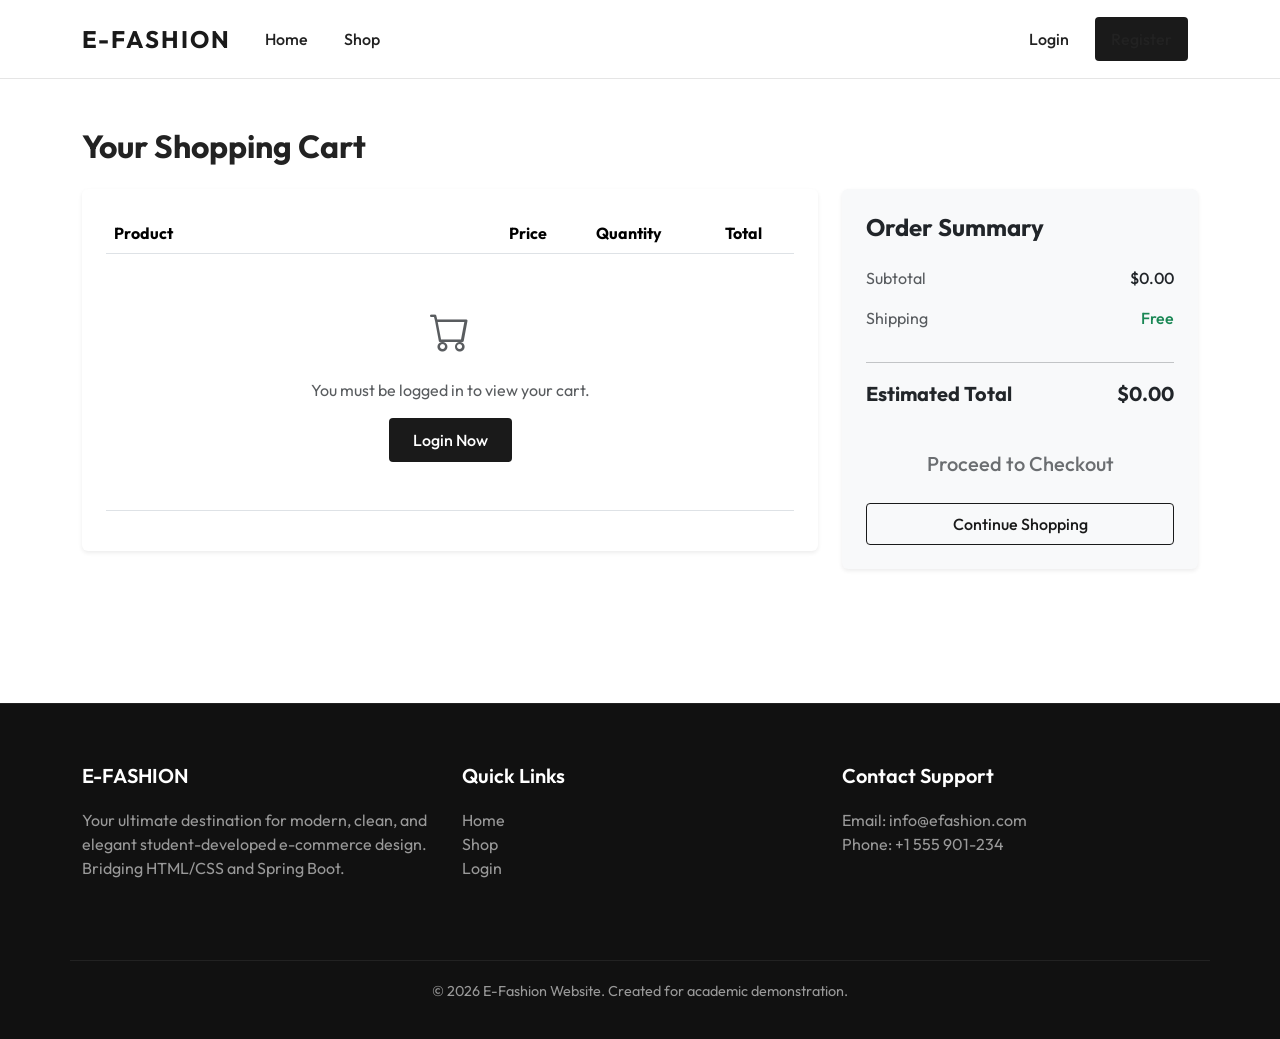
<file: frontend/cart.html>
<!DOCTYPE html>
<html lang="en">
<head>
    <meta charset="UTF-8">
    <meta name="viewport" content="width=device-width, initial-scale=1.0">
    <title>E-Fashion | Shopping Cart</title>
    <!-- Bootstrap 5 CSS -->
    <link href="https://cdn.jsdelivr.net/npm/bootstrap@5.3.0/dist/css/bootstrap.min.css" rel="stylesheet">
    <!-- Bootstrap Icons -->
    <link href="https://cdn.jsdelivr.net/npm/bootstrap-icons@1.10.0/font/bootstrap-icons.css" rel="stylesheet">
    <!-- Custom CSS -->
    <link rel="stylesheet" href="css/style.css">
</head>
<body>

    <!-- Navigation -->
    <nav class="navbar navbar-expand-lg sticky-top">
        <div class="container">
            <a class="navbar-brand" href="index.html">E-FASHION</a>
            <button class="navbar-toggler" type="button" data-bs-toggle="collapse" data-bs-target="#navbarNav">
                <span class="navbar-toggler-icon"></span>
            </button>
            <div class="collapse navbar-collapse" id="navbarNav">
                <ul class="navbar-nav me-auto mb-2 mb-lg-0">
                    <li class="nav-item"><a class="nav-link" href="index.html">Home</a></li>
                    <li class="nav-item"><a class="nav-link" href="products.html">Shop</a></li>
                </ul>
                <ul class="navbar-nav ms-auto align-items-lg-center" id="nav-auth-section">
                    <!-- Loaded dynamically via app.js -->
                </ul>
            </div>
        </div>
    </nav>

    <!-- Cart Container -->
    <main class="container my-5">
        <h2 class="fw-bold mb-4">Your Shopping Cart</h2>
        
        <div class="row">
            <!-- Items Column -->
            <div class="col-lg-8">
                <div class="card border-0 shadow-sm p-4 mb-4">
                    <div class="table-responsive">
                        <table class="table align-middle">
                            <thead>
                                <tr>
                                    <th scope="col" style="min-width: 250px;">Product</th>
                                    <th scope="col" class="text-center">Price</th>
                                    <th scope="col" class="text-center" style="width: 120px;">Quantity</th>
                                    <th scope="col" class="text-end">Total</th>
                                    <th scope="col" class="text-center"></th>
                                </tr>
                            </thead>
                            <tbody id="cart-table-body">
                                <tr>
                                    <td colspan="5" class="text-center py-5">
                                        <div class="spinner-border text-dark" role="status"></div>
                                        <p class="mt-2 mb-0">Loading your cart...</p>
                                    </td>
                                </tr>
                            </tbody>
                        </table>
                    </div>
                </div>
            </div>

            <!-- Summary Column -->
            <div class="col-lg-4">
                <div class="card border-0 shadow-sm p-4 bg-light">
                    <h4 class="fw-bold mb-4">Order Summary</h4>
                    <div class="d-flex justify-content-between mb-3">
                        <span class="text-muted">Subtotal</span>
                        <span class="fw-medium" id="summary-subtotal">$0.00</span>
                    </div>
                    <div class="d-flex justify-content-between mb-3">
                        <span class="text-muted">Shipping</span>
                        <span class="text-success fw-medium">Free</span>
                    </div>
                    <hr>
                    <div class="d-flex justify-content-between mb-4">
                        <span class="fw-bold fs-5">Estimated Total</span>
                        <span class="fw-bold fs-5" id="summary-total">$0.00</span>
                    </div>
                    
                    <a href="checkout.html" class="btn btn-efashion btn-lg w-100 py-3 mb-2" id="checkout-btn">Proceed to Checkout</a>
                    <a href="products.html" class="btn btn-outline-efashion w-100 py-2">Continue Shopping</a>
                </div>
            </div>
        </div>
    </main>

    <!-- Footer -->
    <footer>
        <div class="container">
            <div class="row">
                <div class="col-md-4 mb-4">
                    <h5>E-FASHION</h5>
                    <p>Your ultimate destination for modern, clean, and elegant student-developed e-commerce design. Bridging HTML/CSS and Spring Boot.</p>
                </div>
                <div class="col-md-4 mb-4">
                    <h5>Quick Links</h5>
                    <ul class="list-unstyled">
                        <li><a href="index.html">Home</a></li>
                        <li><a href="products.html">Shop</a></li>
                        <li><a href="login.html">Login</a></li>
                    </ul>
                </div>
                <div class="col-md-4 mb-4">
                    <h5>Contact Support</h5>
                    <p>Email: info@efashion.com<br>Phone: +1 555 901-234</p>
                </div>
            </div>
            <div class="row footer-bottom text-center">
                <div class="col-12">
                    <p>&copy; 2026 E-Fashion Website. Created for academic demonstration.</p>
                </div>
            </div>
        </div>
    </footer>

    <!-- Bootstrap 5 Bundle JS -->
    <script src="https://cdn.jsdelivr.net/npm/bootstrap@5.3.0/dist/js/bootstrap.bundle.min.js"></script>
    <!-- Custom JS -->
    <script src="js/app.js"></script>
    <script>
        let cartItems = [];

        async function loadCart() {
            const user = getLoggedInUser();
            if (!user) {
                document.getElementById('cart-table-body').innerHTML = `
                    <tr>
                        <td colspan="5" class="text-center py-5 text-muted">
                            <i class="bi bi-cart fs-1"></i>
                            <p class="mt-3 mb-3">You must be logged in to view your cart.</p>
                            <a href="login.html" class="btn btn-efashion">Login Now</a>
                        </td>
                    </tr>
                `;
                document.getElementById('checkout-btn').classList.add('disabled');
                return;
            }

            try {
                const response = await fetch(`${API_BASE}/cart/${user.id}`);
                if (response.ok) {
                    cartItems = await response.json();
                    renderCartItems();
                } else {
                    document.getElementById('cart-table-body').innerHTML = `
                        <tr>
                            <td colspan="5" class="text-center py-5 text-danger">Failed to load cart items.</td>
                        </tr>
                    `;
                }
            } catch (err) {
                console.error("Cart retrieval error:", err);
                document.getElementById('cart-table-body').innerHTML = `
                    <tr>
                        <td colspan="5" class="text-center py-5 text-danger">Error connecting to server.</td>
                    </tr>
                `;
            }
        }

        function renderCartItems() {
            const tableBody = document.getElementById('cart-table-body');
            const subtotalSpan = document.getElementById('summary-subtotal');
            const totalSpan = document.getElementById('summary-total');
            const checkoutBtn = document.getElementById('checkout-btn');

            if (cartItems.length === 0) {
                tableBody.innerHTML = `
                    <tr>
                        <td colspan="5" class="text-center py-5 text-muted">
                            <i class="bi bi-cart-x fs-1"></i>
                            <p class="mt-3">Your shopping cart is empty.</p>
                            <a href="products.html" class="btn btn-efashion">Shop Now</a>
                        </td>
                    </tr>
                `;
                subtotalSpan.innerText = "$0.00";
                totalSpan.innerText = "$0.00";
                checkoutBtn.classList.add('disabled');
                return;
            }

            checkoutBtn.classList.remove('disabled');
            tableBody.innerHTML = '';
            let subtotal = 0;

            cartItems.forEach(item => {
                const product = item.product;
                const itemTotal = product.price * item.quantity;
                subtotal += itemTotal;

                tableBody.innerHTML += `
                    <tr>
                        <td>
                            <div class="d-flex align-items-center">
                                <img src="${product.imageUrl || 'https://via.placeholder.com/100'}" alt="${product.name}" class="img-fluid rounded me-3" style="width: 70px; height: 70px; object-fit: cover; border: 1px solid #eee;">
                                <div>
                                    <h6 class="mb-1 fw-bold"><a href="product-details.html?id=${product.id}" class="text-dark text-decoration-none">${product.name}</a></h6>
                                    <span class="text-muted fs-7">Category: ${product.category ? product.category.name : 'Uncategorized'}</span>
                                </div>
                            </div>
                        </td>
                        <td class="text-center">$${product.price.toFixed(2)}</td>
                        <td class="text-center">
                            <input type="number" class="form-control text-center mx-auto" value="${item.quantity}" min="1" max="${product.stockQuantity}" style="width: 70px;" onchange="updateQty(${item.id}, this.value)">
                        </td>
                        <td class="text-end fw-bold">$${itemTotal.toFixed(2)}</td>
                        <td class="text-center">
                            <button class="btn btn-sm btn-outline-danger border-0" onclick="removeItem(${item.id})">
                                <i class="bi bi-trash"></i>
                            </button>
                        </td>
                    </tr>
                `;
            });

            subtotalSpan.innerText = `$${subtotal.toFixed(2)}`;
            totalSpan.innerText = `$${subtotal.toFixed(2)}`;
        }

        async function updateQty(cartItemId, newQty) {
            const user = getLoggedInUser();
            const quantity = parseInt(newQty);
            if (quantity <= 0) return;

            try {
                const response = await fetch(`${API_BASE}/cart/${user.id}/update/${cartItemId}`, {
                    method: 'PUT',
                    headers: { 'Content-Type': 'application/json' },
                    body: JSON.stringify({ quantity })
                });
                if (response.ok) {
                    loadCart();
                    updateCartBadge(user.id);
                } else {
                    const data = await response.json();
                    alert(data.error || "Failed to update quantity.");
                    loadCart();
                }
            } catch (err) {
                console.error(err);
                alert("Error updating quantity.");
            }
        }

        async function removeItem(cartItemId) {
            if (!confirm("Are you sure you want to remove this item from your cart?")) return;
            
            const user = getLoggedInUser();
            try {
                const response = await fetch(`${API_BASE}/cart/${user.id}/remove/${cartItemId}`, {
                    method: 'DELETE'
                });
                if (response.ok) {
                    loadCart();
                    updateCartBadge(user.id);
                } else {
                    alert("Failed to remove item.");
                }
            } catch (err) {
                console.error(err);
                alert("Error removing item.");
            }
        }

        document.addEventListener('DOMContentLoaded', loadCart);
    </script>
</body>
</html>
</file>
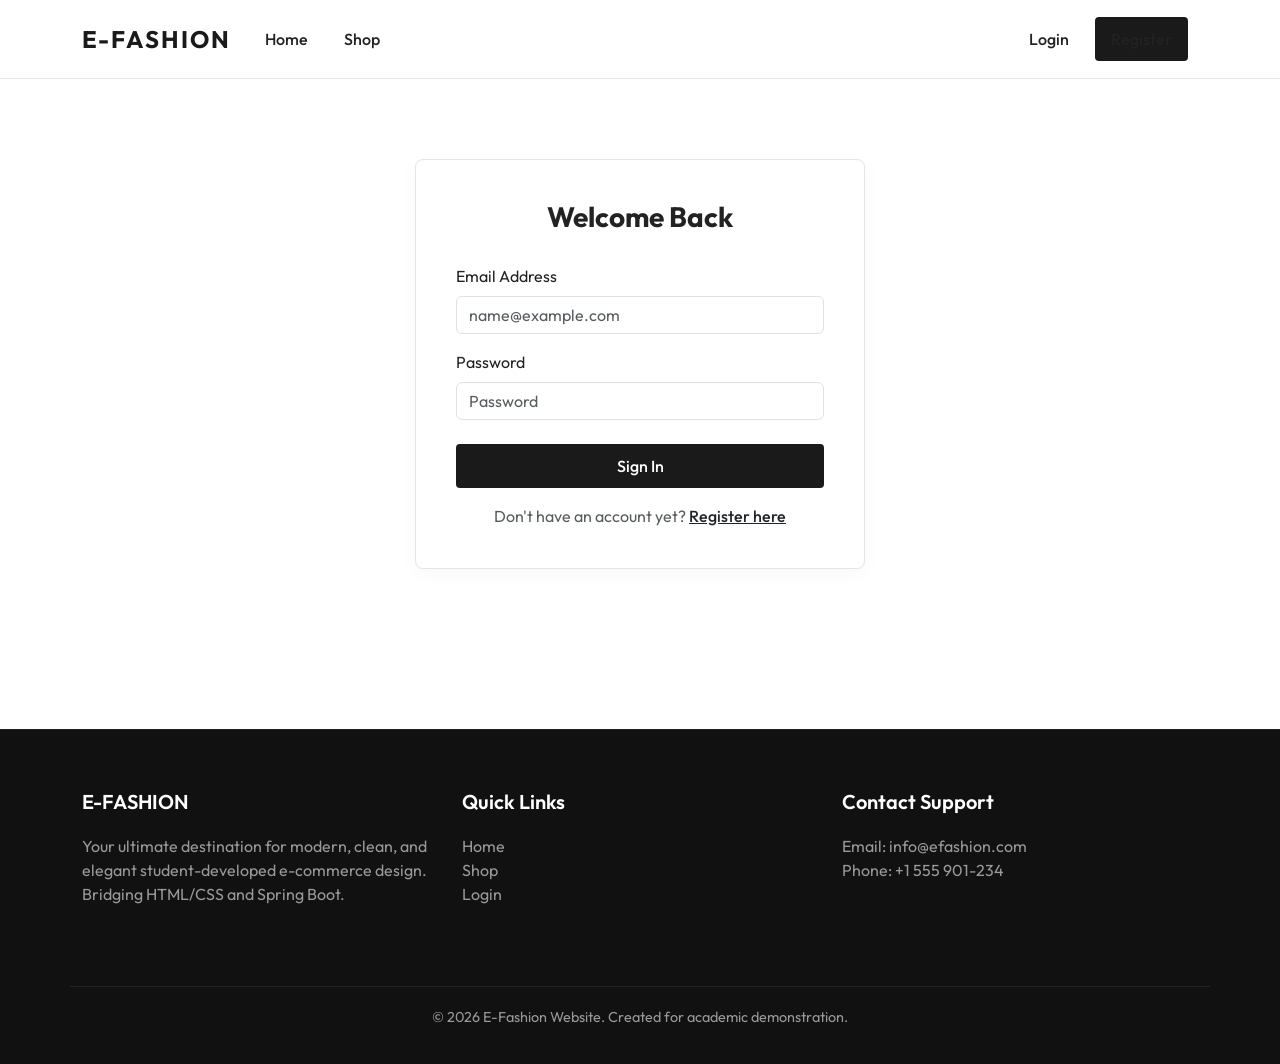
<file: frontend/checkout.html>
<!DOCTYPE html>
<html lang="en">
<head>
    <meta charset="UTF-8">
    <meta name="viewport" content="width=device-width, initial-scale=1.0">
    <title>E-Fashion | Checkout</title>
    <!-- Bootstrap 5 CSS -->
    <link href="https://cdn.jsdelivr.net/npm/bootstrap@5.3.0/dist/css/bootstrap.min.css" rel="stylesheet">
    <!-- Bootstrap Icons -->
    <link href="https://cdn.jsdelivr.net/npm/bootstrap-icons@1.10.0/font/bootstrap-icons.css" rel="stylesheet">
    <!-- Custom CSS -->
    <link rel="stylesheet" href="css/style.css">
</head>
<body>

    <!-- Navigation -->
    <nav class="navbar navbar-expand-lg sticky-top">
        <div class="container">
            <a class="navbar-brand" href="index.html">E-FASHION</a>
            <button class="navbar-toggler" type="button" data-bs-toggle="collapse" data-bs-target="#navbarNav">
                <span class="navbar-toggler-icon"></span>
            </button>
            <div class="collapse navbar-collapse" id="navbarNav">
                <ul class="navbar-nav me-auto mb-2 mb-lg-0">
                    <li class="nav-item"><a class="nav-link" href="index.html">Home</a></li>
                    <li class="nav-item"><a class="nav-link" href="products.html">Shop</a></li>
                </ul>
                <ul class="navbar-nav ms-auto align-items-lg-center" id="nav-auth-section">
                    <!-- Loaded dynamically via app.js -->
                </ul>
            </div>
        </div>
    </nav>

    <!-- Checkout Main Container -->
    <main class="container my-5">
        <div id="checkout-form-section" class="row">
            <div class="col-lg-7 mb-4">
                <div class="card border-0 shadow-sm p-4">
                    <h4 class="fw-bold mb-4">Shipping Information</h4>
                    <form id="checkout-form">
                        <div class="mb-3">
                            <label for="fullName" class="form-label">Full Name</label>
                            <input type="text" class="form-control" id="fullName" required readonly>
                        </div>
                        <div class="mb-3">
                            <label for="shippingAddress" class="form-label">Delivery Address</label>
                            <textarea class="form-control" id="shippingAddress" rows="4" placeholder="Street Address, City, State, ZIP Code" required></textarea>
                            <div class="form-text">Ensure your address is complete for successful simulated delivery.</div>
                        </div>
                        <div class="alert alert-info mt-4">
                            <i class="bi bi-info-circle-fill me-2"></i> Payment processing is out of scope for this student project. No payment details are required.
                        </div>
                        <button type="submit" class="btn btn-efashion btn-lg w-100 py-3 mt-3" id="place-order-btn">Place Order</button>
                    </form>
                </div>
            </div>

            <!-- Summary Column -->
            <div class="col-lg-5">
                <div class="card border-0 shadow-sm p-4 bg-light">
                    <h4 class="fw-bold mb-4">Order Items</h4>
                    <div id="order-summary-items" class="mb-4">
                        <!-- Loaded dynamically -->
                    </div>
                    <hr>
                    <div class="d-flex justify-content-between mb-2">
                        <span>Subtotal</span>
                        <span id="summary-subtotal">$0.00</span>
                    </div>
                    <div class="d-flex justify-content-between mb-2">
                        <span>Shipping</span>
                        <span class="text-success">Free</span>
                    </div>
                    <hr>
                    <div class="d-flex justify-content-between fw-bold fs-5">
                        <span>Grand Total</span>
                        <span id="summary-total">$0.00</span>
                    </div>
                </div>
            </div>
        </div>

        <!-- Success Section (Initially Hidden) -->
        <div id="checkout-success-section" class="text-center py-5 d-none">
            <div class="card border-0 shadow-sm p-5 max-w-600 mx-auto">
                <i class="bi bi-check-circle-fill text-success" style="font-size: 4.5rem;"></i>
                <h2 class="fw-bold mt-4">Order Placed Successfully!</h2>
                <p class="text-muted fs-5 mt-2">Thank you for shopping with E-Fashion. Your order has been recorded in the database.</p>
                <div class="alert alert-secondary my-4 py-3">
                    <span class="d-block text-uppercase tracking-wider fs-7 text-muted">Simulated Order Reference</span>
                    <strong class="fs-4 text-dark" id="success-order-id">#00000</strong>
                </div>
                <div class="d-flex justify-content-center gap-3">
                    <a href="products.html" class="btn btn-efashion px-4">Continue Shopping</a>
                    <a href="index.html" class="btn btn-outline-efashion px-4">Back to Home</a>
                </div>
            </div>
        </div>
    </main>

    <!-- Footer -->
    <footer>
        <div class="container">
            <div class="row">
                <div class="col-md-4 mb-4">
                    <h5>E-FASHION</h5>
                    <p>Your ultimate destination for modern, clean, and elegant student-developed e-commerce design. Bridging HTML/CSS and Spring Boot.</p>
                </div>
                <div class="col-md-4 mb-4">
                    <h5>Quick Links</h5>
                    <ul class="list-unstyled">
                        <li><a href="index.html">Home</a></li>
                        <li><a href="products.html">Shop</a></li>
                        <li><a href="login.html">Login</a></li>
                    </ul>
                </div>
                <div class="col-md-4 mb-4">
                    <h5>Contact Support</h5>
                    <p>Email: info@efashion.com<br>Phone: +1 555 901-234</p>
                </div>
            </div>
            <div class="row footer-bottom text-center">
                <div class="col-12">
                    <p>&copy; 2026 E-Fashion Website. Created for academic demonstration.</p>
                </div>
            </div>
        </div>
    </footer>

    <!-- Bootstrap 5 Bundle JS -->
    <script src="https://cdn.jsdelivr.net/npm/bootstrap@5.3.0/dist/js/bootstrap.bundle.min.js"></script>
    <!-- Custom JS -->
    <script src="js/app.js"></script>
    <script>
        let cartItems = [];

        async function initCheckout() {
            const user = getLoggedInUser();
            if (!user) {
                alert("Please login to proceed to checkout.");
                window.location.href = 'login.html';
                return;
            }

            document.getElementById('fullName').value = user.name;

            try {
                const response = await fetch(`${API_BASE}/cart/${user.id}`);
                if (response.ok) {
                    cartItems = await response.json();
                    if (cartItems.length === 0) {
                        alert("Your cart is empty. Add products before checking out.");
                        window.location.href = 'products.html';
                        return;
                    }
                    renderCheckoutSummary();
                } else {
                    alert("Error loading order items.");
                }
            } catch (err) {
                console.error(err);
                alert("Could not connect to backend server.");
            }
        }

        function renderCheckoutSummary() {
            const itemsContainer = document.getElementById('order-summary-items');
            const subtotalSpan = document.getElementById('summary-subtotal');
            const totalSpan = document.getElementById('summary-total');

            itemsContainer.innerHTML = '';
            let subtotal = 0;

            cartItems.forEach(item => {
                const product = item.product;
                const itemTotal = product.price * item.quantity;
                subtotal += itemTotal;

                itemsContainer.innerHTML += `
                    <div class="d-flex justify-content-between align-items-center mb-3">
                        <div>
                            <span class="fw-medium">${product.name}</span>
                            <small class="text-muted d-block">Qty: ${item.quantity} x $${product.price.toFixed(2)}</small>
                        </div>
                        <span class="fw-semibold">$${itemTotal.toFixed(2)}</span>
                    </div>
                `;
            });

            subtotalSpan.innerText = `$${subtotal.toFixed(2)}`;
            totalSpan.innerText = `$${subtotal.toFixed(2)}`;
        }

        document.getElementById('checkout-form').addEventListener('submit', async (e) => {
            e.preventDefault();
            const user = getLoggedInUser();
            const shippingAddress = document.getElementById('shippingAddress').value;

            const placeBtn = document.getElementById('place-order-btn');
            placeBtn.disabled = true;
            placeBtn.innerHTML = `<span class="spinner-border spinner-border-sm" role="status" aria-hidden="true"></span> Placing Order...`;

            try {
                const response = await fetch(`${API_BASE}/orders/place/${user.id}`, {
                    method: 'POST',
                    headers: { 'Content-Type': 'application/json' },
                    body: JSON.stringify({ shippingAddress })
                });

                const data = await response.json();

                if (response.ok) {
                    // Update UI state
                    document.getElementById('checkout-form-section').classList.add('d-none');
                    document.getElementById('checkout-success-section').classList.remove('d-none');
                    document.getElementById('success-order-id').innerText = `#EF-${data.id}`;
                    
                    // Clear cart badge
                    updateCartBadge(user.id);
                } else {
                    alert(data.error || "Order placement failed.");
                    placeBtn.disabled = false;
                    placeBtn.innerText = "Place Order";
                }
            } catch (err) {
                console.error(err);
                alert("Connection error while placing order.");
                placeBtn.disabled = false;
                placeBtn.innerText = "Place Order";
            }
        });

        document.addEventListener('DOMContentLoaded', initCheckout);
    </script>
</body>
</html>
</file>
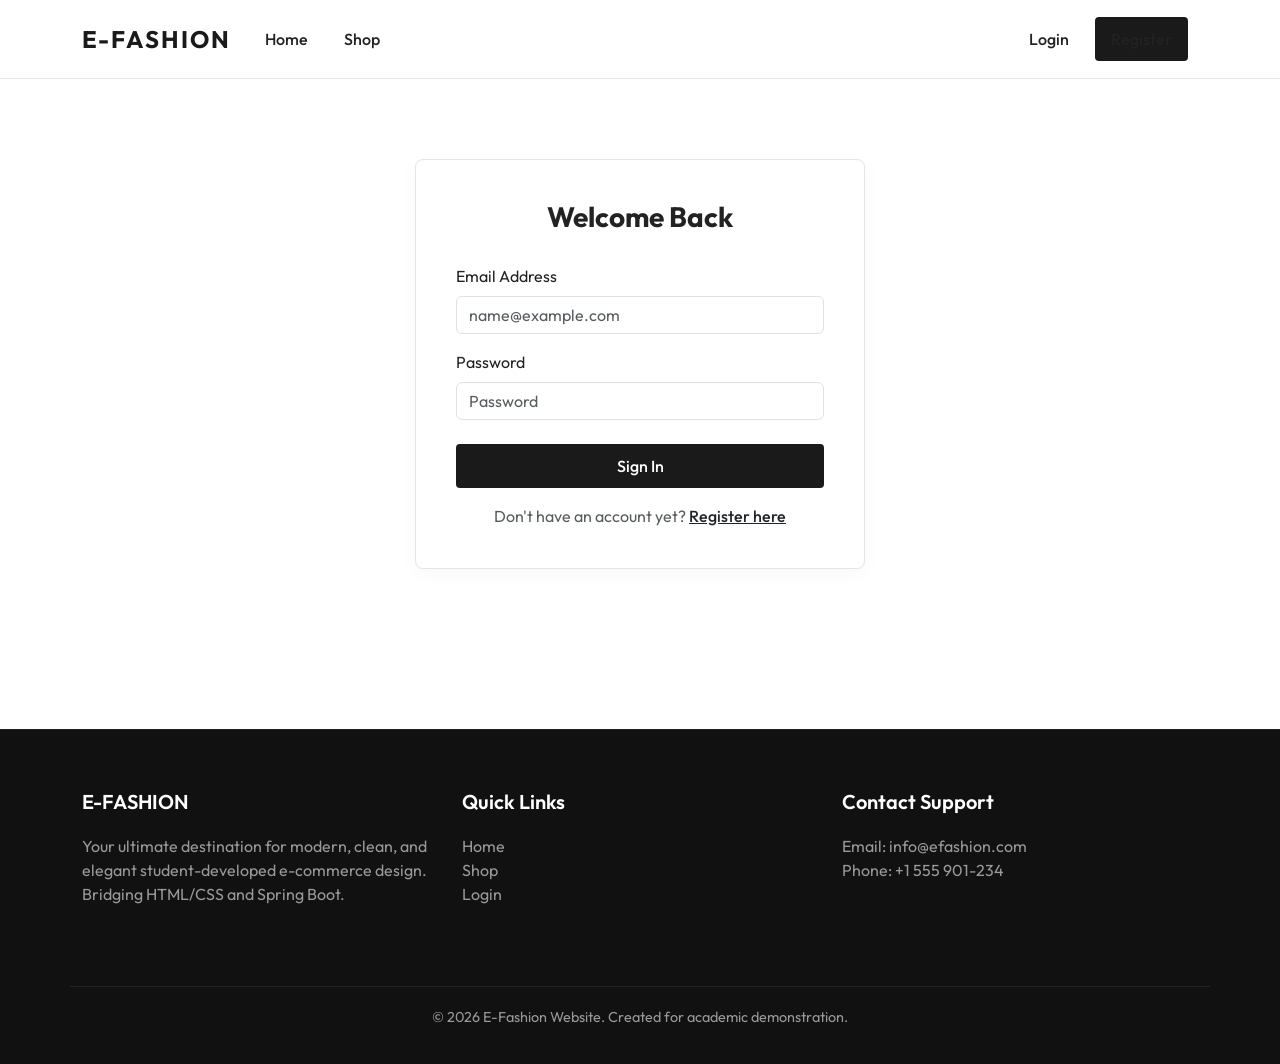
<file: frontend/login.html>
<!DOCTYPE html>
<html lang="en">
<head>
    <meta charset="UTF-8">
    <meta name="viewport" content="width=device-width, initial-scale=1.0">
    <title>E-Fashion | Login</title>
    <!-- Bootstrap 5 CSS -->
    <link href="https://cdn.jsdelivr.net/npm/bootstrap@5.3.0/dist/css/bootstrap.min.css" rel="stylesheet">
    <!-- Bootstrap Icons -->
    <link href="https://cdn.jsdelivr.net/npm/bootstrap-icons@1.10.0/font/bootstrap-icons.css" rel="stylesheet">
    <!-- Custom CSS -->
    <link rel="stylesheet" href="css/style.css">
</head>
<body>

    <!-- Navigation -->
    <nav class="navbar navbar-expand-lg sticky-top">
        <div class="container">
            <a class="navbar-brand" href="index.html">E-FASHION</a>
            <button class="navbar-toggler" type="button" data-bs-toggle="collapse" data-bs-target="#navbarNav">
                <span class="navbar-toggler-icon"></span>
            </button>
            <div class="collapse navbar-collapse" id="navbarNav">
                <ul class="navbar-nav me-auto mb-2 mb-lg-0">
                    <li class="nav-item"><a class="nav-link" href="index.html">Home</a></li>
                    <li class="nav-item"><a class="nav-link" href="products.html">Shop</a></li>
                </ul>
                <ul class="navbar-nav ms-auto align-items-lg-center" id="nav-auth-section">
                    <!-- Loaded dynamically via app.js -->
                </ul>
            </div>
        </div>
    </nav>

    <!-- Login Form Container -->
    <main class="container">
        <div class="auth-container bg-white">
            <h3 class="auth-title">Welcome Back</h3>
            
            <div id="error-message" class="alert alert-danger d-none" role="alert"></div>
            <div id="success-message" class="alert alert-success d-none" role="alert"></div>

            <form id="login-form">
                <div class="mb-3">
                    <label for="email" class="form-label">Email Address</label>
                    <input type="email" class="form-control" id="email" required placeholder="name@example.com">
                </div>
                <div class="mb-3">
                    <label for="password" class="form-label">Password</label>
                    <input type="password" class="form-control" id="password" required placeholder="Password">
                </div>
                
                <button type="submit" class="btn btn-efashion w-100 mt-2">Sign In</button>
            </form>
            
            <div class="text-center mt-3 fs-7">
                <span class="text-muted">Don't have an account yet?</span> <a href="register.html" class="text-dark fw-medium">Register here</a>
            </div>
        </div>
    </main>

    <!-- Footer -->
    <footer>
        <div class="container">
            <div class="row">
                <div class="col-md-4 mb-4">
                    <h5>E-FASHION</h5>
                    <p>Your ultimate destination for modern, clean, and elegant student-developed e-commerce design. Bridging HTML/CSS and Spring Boot.</p>
                </div>
                <div class="col-md-4 mb-4">
                    <h5>Quick Links</h5>
                    <ul class="list-unstyled">
                        <li><a href="index.html">Home</a></li>
                        <li><a href="products.html">Shop</a></li>
                        <li><a href="login.html">Login</a></li>
                    </ul>
                </div>
                <div class="col-md-4 mb-4">
                    <h5>Contact Support</h5>
                    <p>Email: info@efashion.com<br>Phone: +1 555 901-234</p>
                </div>
            </div>
            <div class="row footer-bottom text-center">
                <div class="col-12">
                    <p>&copy; 2026 E-Fashion Website. Created for academic demonstration.</p>
                </div>
            </div>
        </div>
    </footer>

    <!-- Bootstrap 5 Bundle JS -->
    <script src="https://cdn.jsdelivr.net/npm/bootstrap@5.3.0/dist/js/bootstrap.bundle.min.js"></script>
    <!-- Custom JS -->
    <script src="js/app.js"></script>
    <script>
        document.getElementById('login-form').addEventListener('submit', async (e) => {
            e.preventDefault();
            
            const email = document.getElementById('email').value;
            const password = document.getElementById('password').value;
            
            const errorDiv = document.getElementById('error-message');
            const successDiv = document.getElementById('success-message');
            
            errorDiv.classList.add('d-none');
            successDiv.classList.add('d-none');
            
            try {
                const response = await fetch(`${API_BASE}/users/login`, {
                    method: 'POST',
                    headers: { 'Content-Type': 'application/json' },
                    body: JSON.stringify({ email, password })
                });
                
                const data = await response.json();
                
                if (response.ok) {
                    setLoggedInUser(data); // save user details (id, name, email, role)
                    successDiv.innerText = "Login successful! Redirecting to shop...";
                    successDiv.classList.remove('d-none');
                    setTimeout(() => {
                        window.location.href = 'products.html';
                    }, 1500);
                } else {
                    errorDiv.innerText = data.error || "Login failed. Please check your credentials.";
                    errorDiv.classList.remove('d-none');
                }
            } catch (err) {
                console.error("Login error:", err);
                errorDiv.innerText = "Error connecting to backend server.";
                errorDiv.classList.remove('d-none');
            }
        });
    </script>
</body>
</html>
</file>
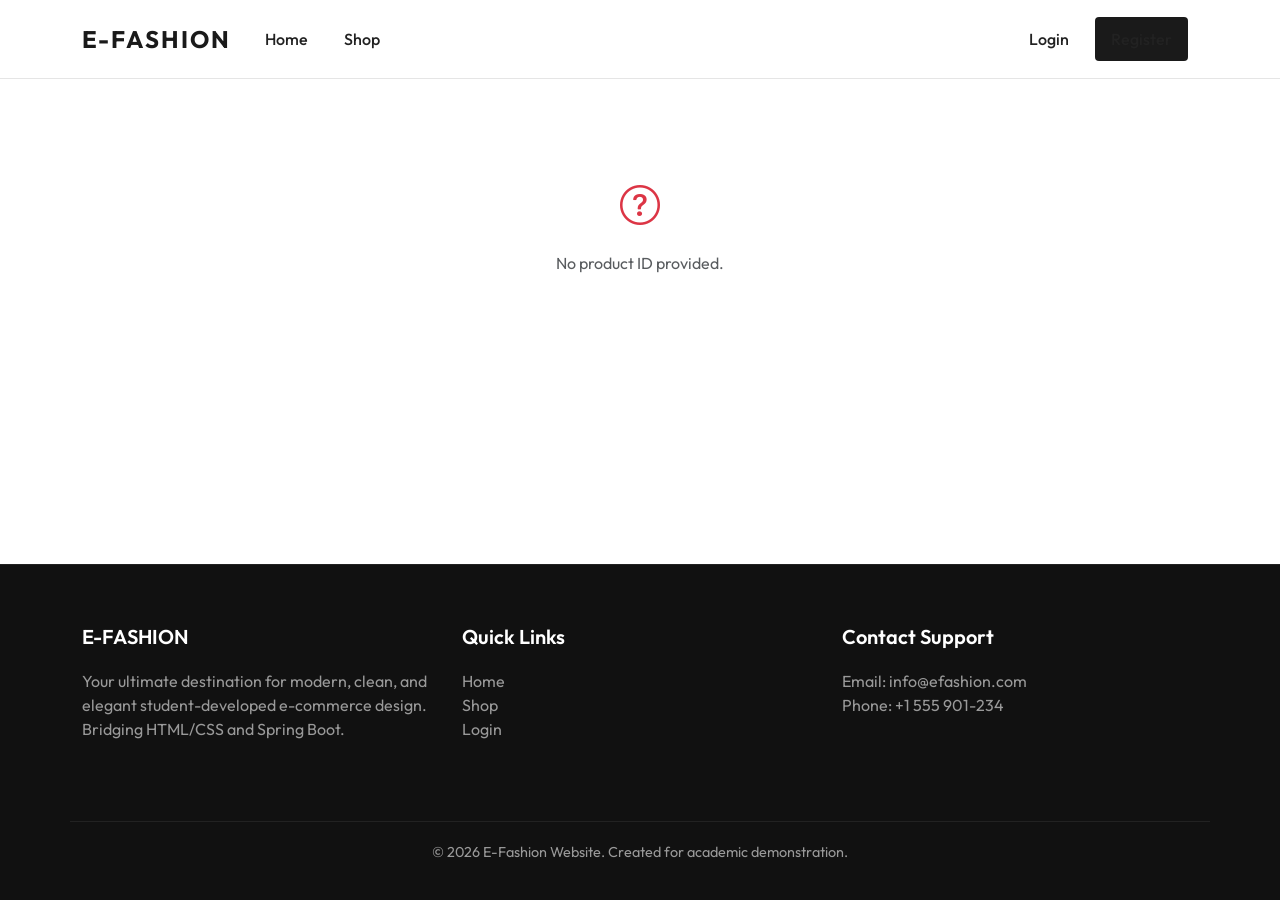
<file: frontend/product-details.html>
<!DOCTYPE html>
<html lang="en">
<head>
    <meta charset="UTF-8">
    <meta name="viewport" content="width=device-width, initial-scale=1.0">
    <title>E-Fashion | Product Details</title>
    <!-- Bootstrap 5 CSS -->
    <link href="https://cdn.jsdelivr.net/npm/bootstrap@5.3.0/dist/css/bootstrap.min.css" rel="stylesheet">
    <!-- Bootstrap Icons -->
    <link href="https://cdn.jsdelivr.net/npm/bootstrap-icons@1.10.0/font/bootstrap-icons.css" rel="stylesheet">
    <!-- Custom CSS -->
    <link rel="stylesheet" href="css/style.css">
</head>
<body>

    <!-- Navigation -->
    <nav class="navbar navbar-expand-lg sticky-top">
        <div class="container">
            <a class="navbar-brand" href="index.html">E-FASHION</a>
            <button class="navbar-toggler" type="button" data-bs-toggle="collapse" data-bs-target="#navbarNav">
                <span class="navbar-toggler-icon"></span>
            </button>
            <div class="collapse navbar-collapse" id="navbarNav">
                <ul class="navbar-nav me-auto mb-2 mb-lg-0">
                    <li class="nav-item"><a class="nav-link" href="index.html">Home</a></li>
                    <li class="nav-item"><a class="nav-link" href="products.html">Shop</a></li>
                </ul>
                <ul class="navbar-nav ms-auto align-items-lg-center" id="nav-auth-section">
                    <!-- Loaded dynamically via app.js -->
                </ul>
            </div>
        </div>
    </nav>

    <!-- Detail Container -->
    <main class="container my-5">
        <div class="row" id="product-detail-container">
            <div class="col-12 text-center py-5">
                <div class="spinner-border text-dark" role="status"></div>
                <p class="mt-2">Loading product details...</p>
            </div>
        </div>
    </main>

    <!-- Footer -->
    <footer>
        <div class="container">
            <div class="row">
                <div class="col-md-4 mb-4">
                    <h5>E-FASHION</h5>
                    <p>Your ultimate destination for modern, clean, and elegant student-developed e-commerce design. Bridging HTML/CSS and Spring Boot.</p>
                </div>
                <div class="col-md-4 mb-4">
                    <h5>Quick Links</h5>
                    <ul class="list-unstyled">
                        <li><a href="index.html">Home</a></li>
                        <li><a href="products.html">Shop</a></li>
                        <li><a href="login.html">Login</a></li>
                    </ul>
                </div>
                <div class="col-md-4 mb-4">
                    <h5>Contact Support</h5>
                    <p>Email: info@efashion.com<br>Phone: +1 555 901-234</p>
                </div>
            </div>
            <div class="row footer-bottom text-center">
                <div class="col-12">
                    <p>&copy; 2026 E-Fashion Website. Created for academic demonstration.</p>
                </div>
            </div>
        </div>
    </footer>

    <!-- Bootstrap 5 Bundle JS -->
    <script src="https://cdn.jsdelivr.net/npm/bootstrap@5.3.0/dist/js/bootstrap.bundle.min.js"></script>
    <!-- Custom JS -->
    <script src="js/app.js"></script>
    <script>
        const urlParams = new URLSearchParams(window.location.search);
        const productId = urlParams.get('id');

        async function loadProductDetails() {
            if (!productId) {
                document.getElementById('product-detail-container').innerHTML = `
                    <div class="col-12 text-center py-5">
                        <i class="bi bi-question-circle fs-1 text-danger"></i>
                        <p class="mt-3 text-muted">No product ID provided.</p>
                    </div>
                `;
                return;
            }

            try {
                const response = await fetch(`${API_BASE}/products/${productId}`);
                if (response.ok) {
                    const product = await response.json();
                    const container = document.getElementById('product-detail-container');
                    
                    const isOutOfStock = product.stockQuantity <= 0;
                    const stockText = isOutOfStock 
                        ? `<span class="text-danger fw-bold">Out of stock</span>` 
                        : `<span class="text-success fw-medium">In Stock (${product.stockQuantity} items remaining)</span>`;

                    container.innerHTML = `
                        <div class="col-md-6 mb-4">
                            <img src="${product.imageUrl || 'https://via.placeholder.com/500'}" alt="${product.name}" class="img-fluid product-detail-img w-100">
                        </div>
                        <div class="col-md-6 mb-4">
                            <span class="text-uppercase tracking-wider text-muted fs-7">${product.category ? product.category.name : 'Uncategorized'}</span>
                            <h2 class="fw-bold my-2">${product.name}</h2>
                            <div class="mb-3">${stockText}</div>
                            <div class="detail-price mb-4">$${product.price.toFixed(2)}</div>
                            <h5 class="fw-bold">Description</h5>
                            <p class="text-muted leading-relaxed mb-4">${product.description || 'No description available for this fashion item.'}</p>
                            
                            <div class="row align-items-center mb-4">
                                <div class="col-auto">
                                    <label for="quantity" class="form-label mb-0 fw-medium">Quantity:</label>
                                </div>
                                <div class="col-auto">
                                    <input type="number" id="qty-input" class="form-control" value="1" min="1" max="${product.stockQuantity}" style="width: 80px;" ${isOutOfStock ? 'disabled' : ''}>
                                </div>
                            </div>
                            
                            <button id="add-to-cart-btn" class="btn btn-efashion btn-lg w-100 mb-3" ${isOutOfStock ? 'disabled' : ''}>
                                <i class="bi bi-cart-plus-fill"></i> Add to Cart
                            </button>
                            <a href="products.html" class="btn btn-outline-efashion w-100">Back to Shop</a>
                        </div>
                    `;

                    if (!isOutOfStock) {
                        document.getElementById('add-to-cart-btn').addEventListener('click', () => {
                            const qty = parseInt(document.getElementById('qty-input').value) || 1;
                            addToCart(product.id, qty);
                        });
                    }
                } else {
                    document.getElementById('product-detail-container').innerHTML = `
                        <div class="col-12 text-center py-5">
                            <i class="bi bi-emoji-frown fs-1 text-danger"></i>
                            <h3 class="mt-3">Product not found</h3>
                            <p class="text-muted">The product with ID ${productId} does not exist.</p>
                            <a href="products.html" class="btn btn-efashion mt-3">Go to Shop</a>
                        </div>
                    `;
                }
            } catch (err) {
                console.error("Error loading product detail:", err);
                document.getElementById('product-detail-container').innerHTML = `
                    <div class="col-12 text-center text-danger py-5">
                        <i class="bi bi-exclamation-triangle-fill fs-2"></i>
                        <p class="mt-2">Could not connect to the backend API.</p>
                    </div>
                `;
            }
        }

        document.addEventListener('DOMContentLoaded', loadProductDetails);
    </script>
</body>
</html>
</file>
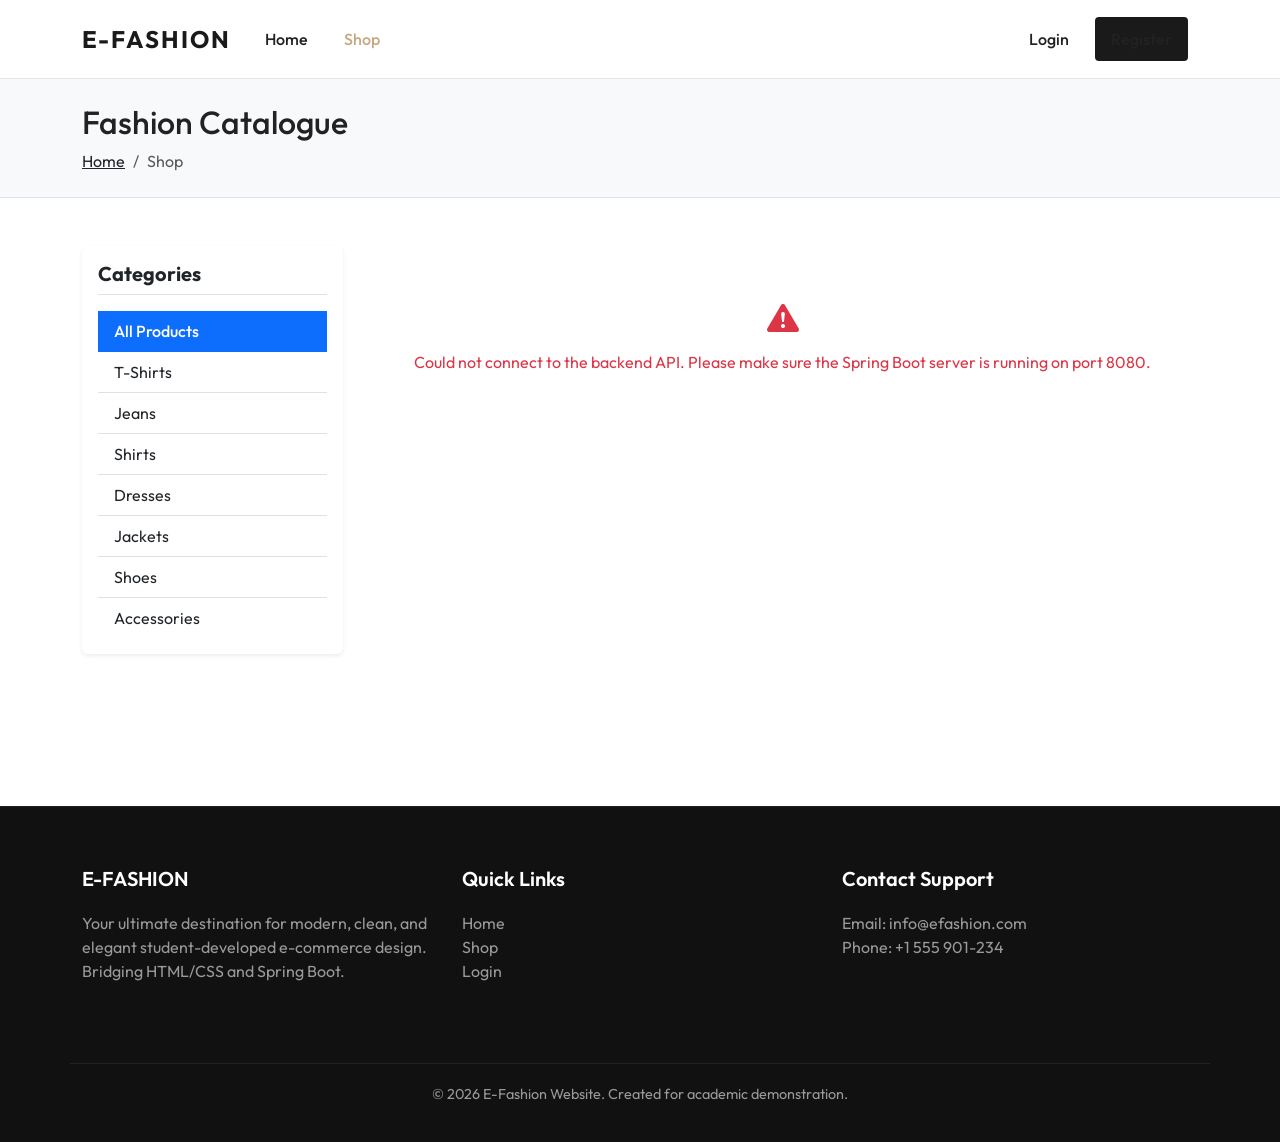
<file: frontend/products.html>
<!DOCTYPE html>
<html lang="en">
<head>
    <meta charset="UTF-8">
    <meta name="viewport" content="width=device-width, initial-scale=1.0">
    <title>E-Fashion | Shop Catalog</title>
    <!-- Bootstrap 5 CSS -->
    <link href="https://cdn.jsdelivr.net/npm/bootstrap@5.3.0/dist/css/bootstrap.min.css" rel="stylesheet">
    <!-- Bootstrap Icons -->
    <link href="https://cdn.jsdelivr.net/npm/bootstrap-icons@1.10.0/font/bootstrap-icons.css" rel="stylesheet">
    <!-- Custom CSS -->
    <link rel="stylesheet" href="css/style.css">
</head>
<body>

    <!-- Navigation -->
    <nav class="navbar navbar-expand-lg sticky-top">
        <div class="container">
            <a class="navbar-brand" href="index.html">E-FASHION</a>
            <button class="navbar-toggler" type="button" data-bs-toggle="collapse" data-bs-target="#navbarNav">
                <span class="navbar-toggler-icon"></span>
            </button>
            <div class="collapse navbar-collapse" id="navbarNav">
                <ul class="navbar-nav me-auto mb-2 mb-lg-0">
                    <li class="nav-item"><a class="nav-link" href="index.html">Home</a></li>
                    <li class="nav-item"><a class="nav-link active" href="products.html">Shop</a></li>
                </ul>
                <ul class="navbar-nav ms-auto align-items-lg-center" id="nav-auth-section">
                    <!-- Loaded dynamically via app.js -->
                </ul>
            </div>
        </div>
    </nav>

    <!-- Page Header -->
    <section class="bg-light py-4 mb-5 border-bottom">
        <div class="container">
            <h2 class="m-0">Fashion Catalogue</h2>
            <nav aria-label="breadcrumb">
                <ol class="breadcrumb m-0 mt-2">
                    <li class="breadcrumb-item"><a href="index.html" class="text-dark">Home</a></li>
                    <li class="breadcrumb-item active" aria-current="page">Shop</li>
                </ol>
            </nav>
        </div>
    </section>

    <!-- Main Container -->
    <main class="container mb-5">
        <div class="row">
            <!-- Category Sidebar -->
            <div class="col-md-3 mb-4">
                <div class="card border-0 shadow-sm p-3">
                    <h5 class="fw-bold mb-3 border-bottom pb-2">Categories</h5>
                    <div class="list-group list-group-flush" id="category-filter-list">
                        <a href="products.html" class="list-group-item list-group-item-action active fw-medium" id="cat-all">All Products</a>
                        <a href="products.html?category=1" class="list-group-item list-group-item-action" id="cat-1">T-Shirts</a>
                        <a href="products.html?category=2" class="list-group-item list-group-item-action" id="cat-2">Jeans</a>
                        <a href="products.html?category=3" class="list-group-item list-group-item-action" id="cat-3">Shirts</a>
                        <a href="products.html?category=4" class="list-group-item list-group-item-action" id="cat-4">Dresses</a>
                        <a href="products.html?category=5" class="list-group-item list-group-item-action" id="cat-5">Jackets</a>
                        <a href="products.html?category=6" class="list-group-item list-group-item-action" id="cat-6">Shoes</a>
                        <a href="products.html?category=7" class="list-group-item list-group-item-action" id="cat-7">Accessories</a>
                    </div>
                </div>
            </div>

            <!-- Products Grid -->
            <div class="col-md-9">
                <div class="row" id="products-catalog-container">
                    <div class="col-12 text-center py-5">
                        <div class="spinner-border text-dark" role="status"></div>
                        <p class="mt-2">Loading products catalog...</p>
                    </div>
                </div>
            </div>
        </div>
    </main>

    <!-- Footer -->
    <footer>
        <div class="container">
            <div class="row">
                <div class="col-md-4 mb-4">
                    <h5>E-FASHION</h5>
                    <p>Your ultimate destination for modern, clean, and elegant student-developed e-commerce design. Bridging HTML/CSS and Spring Boot.</p>
                </div>
                <div class="col-md-4 mb-4">
                    <h5>Quick Links</h5>
                    <ul class="list-unstyled">
                        <li><a href="index.html">Home</a></li>
                        <li><a href="products.html">Shop</a></li>
                        <li><a href="login.html">Login</a></li>
                    </ul>
                </div>
                <div class="col-md-4 mb-4">
                    <h5>Contact Support</h5>
                    <p>Email: info@efashion.com<br>Phone: +1 555 901-234</p>
                </div>
            </div>
            <div class="row footer-bottom text-center">
                <div class="col-12">
                    <p>&copy; 2026 E-Fashion Website. Created for academic demonstration.</p>
                </div>
            </div>
        </div>
    </footer>

    <!-- Bootstrap 5 Bundle JS -->
    <script src="https://cdn.jsdelivr.net/npm/bootstrap@5.3.0/dist/js/bootstrap.bundle.min.js"></script>
    <!-- Custom JS -->
    <script src="js/app.js"></script>
    <script>
        // Get URL parameter
        const urlParams = new URLSearchParams(window.location.search);
        const categoryId = urlParams.get('category');

        async function loadCatalog() {
            try {
                // Update active state in category list
                const allList = document.querySelectorAll('#category-filter-list a');
                allList.forEach(item => item.classList.remove('active', 'fw-medium'));
                
                if (categoryId) {
                    const activeLink = document.getElementById(`cat-${categoryId}`);
                    if (activeLink) {
                        activeLink.classList.add('active', 'fw-medium');
                    }
                } else {
                    document.getElementById('cat-all').classList.add('active', 'fw-medium');
                }

                // Fetch products from backend
                const url = categoryId ? `${API_BASE}/products?categoryId=${categoryId}` : `${API_BASE}/products`;
                const response = await fetch(url);
                
                if (response.ok) {
                    const products = await response.json();
                    const container = document.getElementById('products-catalog-container');
                    container.innerHTML = '';

                    if (products.length === 0) {
                        container.innerHTML = `
                            <div class="col-12 text-center py-5">
                                <i class="bi bi-box-seam fs-1 text-muted"></i>
                                <p class="mt-3 text-muted">No products found in this category.</p>
                            </div>
                        `;
                        return;
                    }

                    products.forEach(product => {
                        const card = `
                            <div class="col-lg-4 col-sm-6 mb-4">
                                <div class="product-card">
                                    <div class="product-img-wrapper">
                                        <a href="product-details.html?id=${product.id}">
                                            <img src="${product.imageUrl || 'https://via.placeholder.com/300'}" alt="${product.name}">
                                        </a>
                                    </div>
                                    <div class="product-info">
                                        <span class="product-cat">${product.category ? product.category.name : 'Uncategorized'}</span>
                                        <h5 class="product-title">${product.name}</h5>
                                        <div class="product-price">$${product.price.toFixed(2)}</div>
                                        <div class="d-flex gap-2">
                                            <a href="product-details.html?id=${product.id}" class="btn btn-outline-efashion btn-sm flex-grow-1">Details</a>
                                            <button onclick="addToCart(${product.id}, 1)" class="btn btn-efashion btn-sm flex-grow-1"><i class="bi bi-cart"></i> Add</button>
                                        </div>
                                    </div>
                                </div>
                            </div>
                        `;
                        container.innerHTML += card;
                    });
                }
            } catch (err) {
                console.error("Error loading products catalog:", err);
                document.getElementById('products-catalog-container').innerHTML = `
                    <div class="col-12 text-center text-danger py-5">
                        <i class="bi bi-exclamation-triangle-fill fs-2"></i>
                        <p class="mt-2">Could not connect to the backend API. Please make sure the Spring Boot server is running on port 8080.</p>
                    </div>
                `;
            }
        }

        document.addEventListener('DOMContentLoaded', loadCatalog);
    </script>
</body>
</html>
</file>
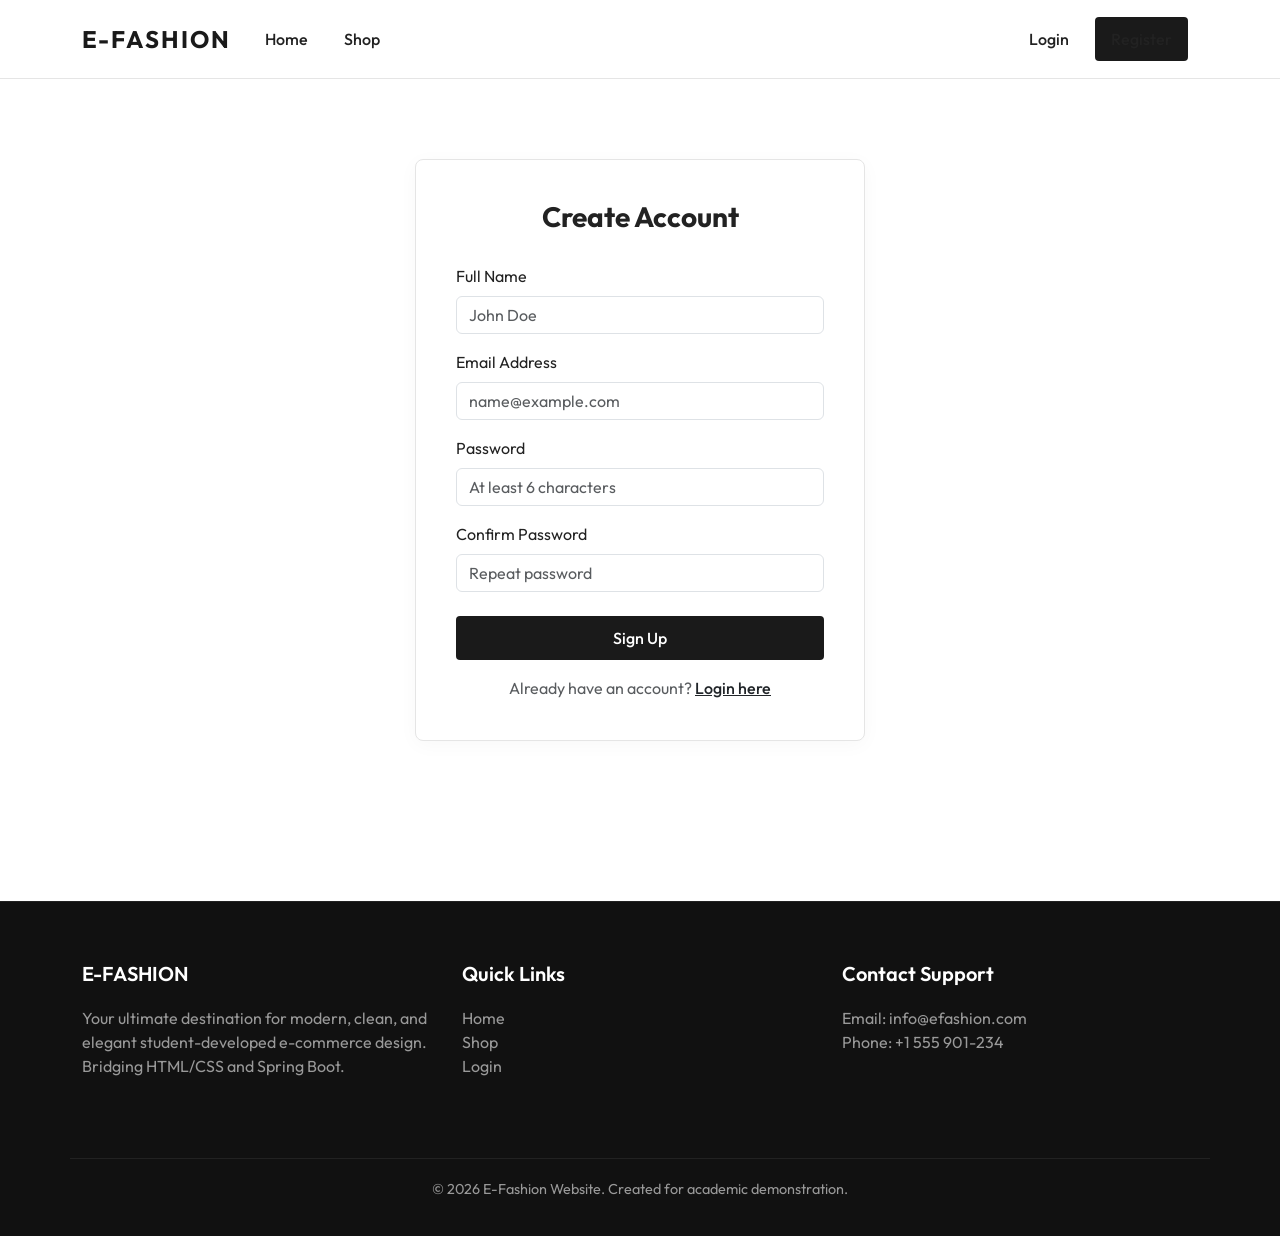
<file: frontend/register.html>
<!DOCTYPE html>
<html lang="en">
<head>
    <meta charset="UTF-8">
    <meta name="viewport" content="width=device-width, initial-scale=1.0">
    <title>E-Fashion | Register Account</title>
    <!-- Bootstrap 5 CSS -->
    <link href="https://cdn.jsdelivr.net/npm/bootstrap@5.3.0/dist/css/bootstrap.min.css" rel="stylesheet">
    <!-- Bootstrap Icons -->
    <link href="https://cdn.jsdelivr.net/npm/bootstrap-icons@1.10.0/font/bootstrap-icons.css" rel="stylesheet">
    <!-- Custom CSS -->
    <link rel="stylesheet" href="css/style.css">
</head>
<body>

    <!-- Navigation -->
    <nav class="navbar navbar-expand-lg sticky-top">
        <div class="container">
            <a class="navbar-brand" href="index.html">E-FASHION</a>
            <button class="navbar-toggler" type="button" data-bs-toggle="collapse" data-bs-target="#navbarNav">
                <span class="navbar-toggler-icon"></span>
            </button>
            <div class="collapse navbar-collapse" id="navbarNav">
                <ul class="navbar-nav me-auto mb-2 mb-lg-0">
                    <li class="nav-item"><a class="nav-link" href="index.html">Home</a></li>
                    <li class="nav-item"><a class="nav-link" href="products.html">Shop</a></li>
                </ul>
                <ul class="navbar-nav ms-auto align-items-lg-center" id="nav-auth-section">
                    <!-- Loaded dynamically via app.js -->
                </ul>
            </div>
        </div>
    </nav>

    <!-- Register Form Container -->
    <main class="container">
        <div class="auth-container bg-white">
            <h3 class="auth-title">Create Account</h3>
            
            <div id="error-message" class="alert alert-danger d-none" role="alert"></div>
            <div id="success-message" class="alert alert-success d-none" role="alert"></div>

            <form id="register-form">
                <div class="mb-3">
                    <label for="name" class="form-label">Full Name</label>
                    <input type="text" class="form-control" id="name" required placeholder="John Doe">
                </div>
                <div class="mb-3">
                    <label for="email" class="form-label">Email Address</label>
                    <input type="email" class="form-control" id="email" required placeholder="name@example.com">
                </div>
                <div class="mb-3">
                    <label for="password" class="form-label">Password</label>
                    <input type="password" class="form-control" id="password" required minlength="6" placeholder="At least 6 characters">
                </div>
                <div class="mb-3">
                    <label for="confirm-password" class="form-label">Confirm Password</label>
                    <input type="password" class="form-control" id="confirm-password" required minlength="6" placeholder="Repeat password">
                </div>
                
                <button type="submit" class="btn btn-efashion w-100 mt-2">Sign Up</button>
            </form>
            
            <div class="text-center mt-3 fs-7">
                <span class="text-muted">Already have an account?</span> <a href="login.html" class="text-dark fw-medium">Login here</a>
            </div>
        </div>
    </main>

    <!-- Footer -->
    <footer>
        <div class="container">
            <div class="row">
                <div class="col-md-4 mb-4">
                    <h5>E-FASHION</h5>
                    <p>Your ultimate destination for modern, clean, and elegant student-developed e-commerce design. Bridging HTML/CSS and Spring Boot.</p>
                </div>
                <div class="col-md-4 mb-4">
                    <h5>Quick Links</h5>
                    <ul class="list-unstyled">
                        <li><a href="index.html">Home</a></li>
                        <li><a href="products.html">Shop</a></li>
                        <li><a href="login.html">Login</a></li>
                    </ul>
                </div>
                <div class="col-md-4 mb-4">
                    <h5>Contact Support</h5>
                    <p>Email: info@efashion.com<br>Phone: +1 555 901-234</p>
                </div>
            </div>
            <div class="row footer-bottom text-center">
                <div class="col-12">
                    <p>&copy; 2026 E-Fashion Website. Created for academic demonstration.</p>
                </div>
            </div>
        </div>
    </footer>

    <!-- Bootstrap 5 Bundle JS -->
    <script src="https://cdn.jsdelivr.net/npm/bootstrap@5.3.0/dist/js/bootstrap.bundle.min.js"></script>
    <!-- Custom JS -->
    <script src="js/app.js"></script>
    <script>
        document.getElementById('register-form').addEventListener('submit', async (e) => {
            e.preventDefault();
            
            const name = document.getElementById('name').value;
            const email = document.getElementById('email').value;
            const password = document.getElementById('password').value;
            const confirmPassword = document.getElementById('confirm-password').value;
            
            const errorDiv = document.getElementById('error-message');
            const successDiv = document.getElementById('success-message');
            
            errorDiv.classList.add('d-none');
            successDiv.classList.add('d-none');
            
            if (password !== confirmPassword) {
                errorDiv.innerText = "Passwords do not match!";
                errorDiv.classList.remove('d-none');
                return;
            }
            
            try {
                const response = await fetch(`${API_BASE}/users/register`, {
                    method: 'POST',
                    headers: { 'Content-Type': 'application/json' },
                    body: JSON.stringify({ name, email, password })
                });
                
                const data = await response.json();
                
                if (response.ok) {
                    successDiv.innerText = "Registration successful! Redirecting to login page...";
                    successDiv.classList.remove('d-none');
                    setTimeout(() => {
                        window.location.href = 'login.html';
                    }, 2000);
                } else {
                    errorDiv.innerText = data.error || "Registration failed.";
                    errorDiv.classList.remove('d-none');
                }
            } catch (err) {
                console.error("Register error:", err);
                errorDiv.innerText = "Error connecting to backend server.";
                errorDiv.classList.remove('d-none');
            }
        });
    </script>
</body>
</html>
</file>
<file: frontend/css/style.css>
/* E-Fashion modern web design stylesheet */
@import url('https://fonts.googleapis.com/css2?family=Outfit:wght@300;400;500;600;700&display=swap');

:root {
    --primary-color: #1a1a1a;
    --accent-color: #c5a880; /* Elegant soft gold */
    --accent-color-hover: #b4956c;
    --bg-light: #f9f9f9;
    --text-dark: #222222;
    --text-muted: #777777;
    --border-color: #e5e5e5;
    --font-family: 'Outfit', sans-serif;
    --transition: all 0.3s ease;
}

body {
    font-family: var(--font-family);
    color: var(--text-dark);
    background-color: #ffffff;
    display: flex;
    flex-direction: column;
    min-height: 100vh;
}

main {
    flex: 1;
}

/* Custom Navbar styling */
.navbar {
    background-color: #ffffff;
    border-bottom: 1px solid var(--border-color);
    padding: 1rem 0;
}

.navbar-brand {
    font-weight: 700;
    font-size: 1.5rem;
    letter-spacing: 2px;
    color: var(--primary-color) !important;
}

.nav-link {
    font-weight: 500;
    color: var(--text-dark) !important;
    margin: 0 10px;
    transition: var(--transition);
}

.nav-link:hover, .nav-link.active {
    color: var(--accent-color) !important;
}

.cart-icon-wrapper {
    position: relative;
}

.cart-badge {
    position: absolute;
    top: -8px;
    right: -8px;
    background-color: var(--accent-color);
    color: white;
    font-size: 0.7rem;
    padding: 3px 6px;
    border-radius: 50%;
}

/* Hero Section */
.hero-section {
    background: linear-gradient(135deg, #f5f3f0 0%, #e2ded9 100%);
    padding: 100px 0;
    margin-bottom: 60px;
}

.hero-title {
    font-weight: 700;
    font-size: 3.5rem;
    color: var(--primary-color);
    margin-bottom: 20px;
}

.hero-subtitle {
    font-weight: 300;
    font-size: 1.25rem;
    color: var(--text-muted);
    margin-bottom: 30px;
}

/* Section Header */
.section-header {
    margin-bottom: 40px;
    text-align: center;
}

.section-title {
    font-weight: 700;
    letter-spacing: 1px;
    position: relative;
    display: inline-block;
    padding-bottom: 10px;
}

.section-title::after {
    content: '';
    position: absolute;
    bottom: 0;
    left: 50%;
    transform: translateX(-50%);
    width: 60px;
    height: 2px;
    background-color: var(--accent-color);
}

/* Category Cards */
.category-card {
    border: none;
    border-radius: 8px;
    overflow: hidden;
    position: relative;
    margin-bottom: 30px;
    box-shadow: 0 4px 15px rgba(0,0,0,0.05);
    transition: var(--transition);
}

.category-card:hover {
    transform: translateY(-5px);
}

.category-card img {
    height: 250px;
    object-fit: cover;
    transition: var(--transition);
}

.category-card:hover img {
    transform: scale(1.05);
}

.category-overlay {
    position: absolute;
    bottom: 0;
    left: 0;
    right: 0;
    background: linear-gradient(to top, rgba(0,0,0,0.7), transparent);
    padding: 20px;
    color: #ffffff;
    text-align: center;
}

.category-name {
    font-weight: 600;
    font-size: 1.2rem;
    margin: 0;
    letter-spacing: 1px;
}

/* Product Cards */
.product-card {
    border: 1px solid var(--border-color);
    border-radius: 8px;
    overflow: hidden;
    background-color: #ffffff;
    transition: var(--transition);
    height: 100%;
    display: flex;
    flex-direction: column;
}

.product-card:hover {
    box-shadow: 0 8px 25px rgba(0,0,0,0.08);
}

.product-img-wrapper {
    position: relative;
    overflow: hidden;
}

.product-img-wrapper img {
    width: 100%;
    height: 300px;
    object-fit: cover;
    transition: var(--transition);
}

.product-card:hover .product-img-wrapper img {
    transform: scale(1.03);
}

.product-info {
    padding: 20px;
    display: flex;
    flex-direction: column;
    flex-grow: 1;
}

.product-cat {
    font-size: 0.8rem;
    color: var(--text-muted);
    text-transform: uppercase;
    letter-spacing: 1px;
    margin-bottom: 5px;
}

.product-title {
    font-size: 1.1rem;
    font-weight: 600;
    margin-bottom: 10px;
    color: var(--text-dark);
}

.product-price {
    font-weight: 700;
    font-size: 1.2rem;
    color: var(--primary-color);
    margin-bottom: 15px;
    margin-top: auto;
}

/* Buttons */
.btn-efashion {
    background-color: var(--primary-color);
    color: #ffffff;
    border: none;
    font-weight: 500;
    padding: 10px 24px;
    border-radius: 4px;
    transition: var(--transition);
}

.btn-efashion:hover {
    background-color: var(--accent-color);
    color: #ffffff;
}

.btn-outline-efashion {
    background-color: transparent;
    color: var(--primary-color);
    border: 1px solid var(--primary-color);
    font-weight: 500;
    padding: 10px 24px;
    border-radius: 4px;
    transition: var(--transition);
}

.btn-outline-efashion:hover {
    background-color: var(--primary-color);
    color: #ffffff;
}

/* Product Detail styling */
.product-detail-img {
    max-height: 500px;
    object-fit: cover;
    border-radius: 8px;
    border: 1px solid var(--border-color);
}

.detail-price {
    font-size: 1.8rem;
    font-weight: 700;
    color: var(--primary-color);
}

/* Authentication Pages */
.auth-container {
    max-width: 450px;
    margin: 80px auto;
    padding: 40px;
    border: 1px solid var(--border-color);
    border-radius: 8px;
    box-shadow: 0 4px 20px rgba(0,0,0,0.03);
}

.auth-title {
    text-align: center;
    font-weight: 700;
    margin-bottom: 30px;
}

/* Footer */
footer {
    background-color: #111111;
    color: #999999;
    padding: 60px 0 20px 0;
    margin-top: 80px;
    border-top: 1px solid #222222;
}

footer h5 {
    color: #ffffff;
    font-weight: 600;
    margin-bottom: 20px;
}

footer a {
    color: #999999;
    text-decoration: none;
    transition: var(--transition);
}

footer a:hover {
    color: var(--accent-color);
}

.footer-bottom {
    border-top: 1px solid #222222;
    padding-top: 20px;
    margin-top: 40px;
    font-size: 0.9rem;
}
</file>
